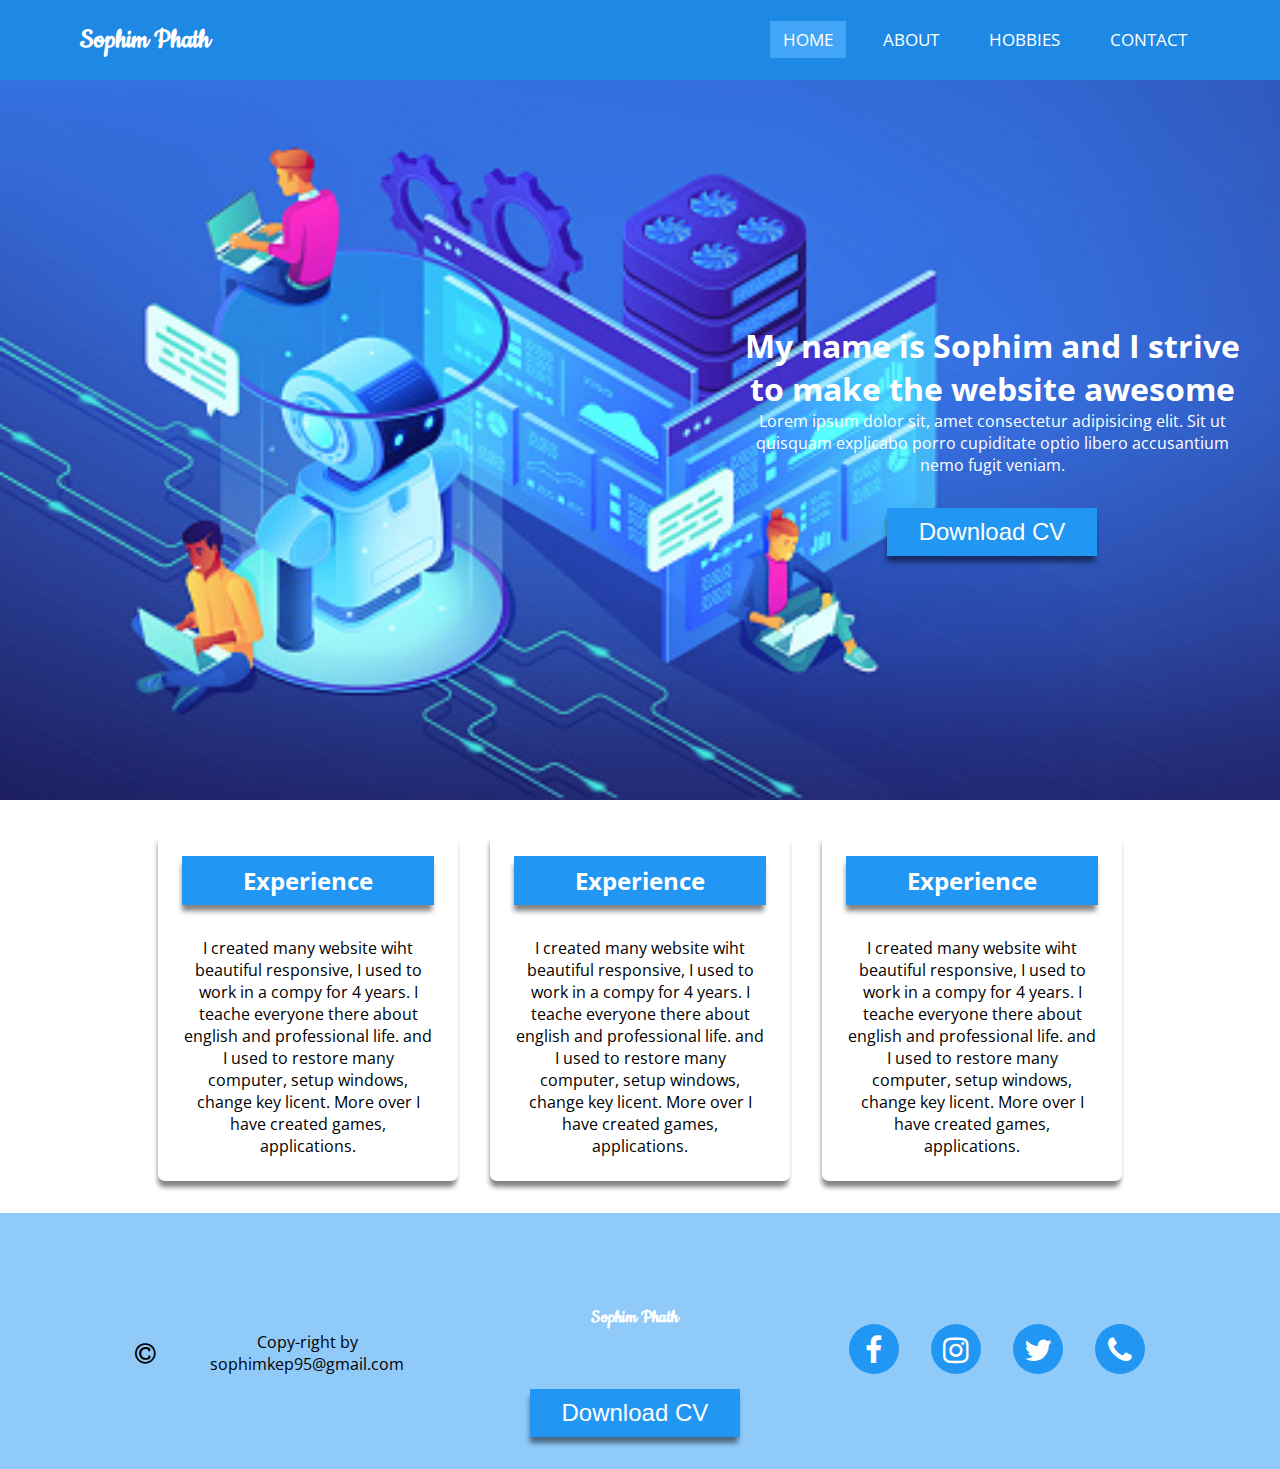
<file: index.html>
<!DOCTYPE html>
<html lang="en">
<head>
   <meta charset="UTF-8">
   <meta http-equiv="X-UA-Compatible" content="IE=edge">
   <meta name="viewport" content="width=device-width, initial-scale=1.0">
   <title>Sophim Phath</title>
   <link href="https://fonts.googleapis.com/icon?family=Material+Icons" rel="stylesheet">
   <link rel="stylesheet" href="https://cdnjs.cloudflare.com/ajax/libs/font-awesome/4.7.0/css/font-awesome.min.css">
   <link rel="stylesheet" href="css/styel.css">
</head>
<body>
   <nav>
      <input type="checkbox" id="check">
      <label for="check" class="checkbtn">
         <i class="fa fa-bars"></i>
      </label>
      <label class="logo">Sophim Phath</label>
      <ul>
         <li><a href="#" class="active">Home</a></li>
         <li><a href="pages/about.html">About</a></li>
         <li><a href="pages/hobbies.html">Hobbies</a></li>
         <li><a href="pages/contact.html">Contact</a></li>
      </ul>
   </nav>
   <!-- banner -->
   <div class="baner">
      <div class="banner-left">

      </div>
      <div class="banner-right">
         <h1>My name is Sophim and I strive to make the website awesome</h1>
         <p>Lorem ipsum dolor sit, amet consectetur adipisicing elit. Sit ut quisquam explicabo porro cupiditate optio libero accusantium nemo fugit veniam.</p>
         <a href="sophim.cv.pdf" download>
            <button class="btn mgt">Download CV</button>
         </a>
      </div>
   </div>
   <div class="body mgt">
      <div class="card-container">
         <div class="card">
            <h2>Experience</h2>
            <p class="mgt">I created many website wiht beautiful responsive, I used to work in a compy for 4 years. I teache everyone there about english and professional life.
               and I used to restore many computer, setup windows, change key licent. More over I have created games, applications. 
            </p>
            </div>
            <div class="card">
            <h2>Experience</h2>
            <p class="mgt">I created many website wiht beautiful responsive, I used to work in a compy for 4 years. I teache everyone there about english and professional life.
               and I used to restore many computer, setup windows, change key licent. More over I have created games, applications. 
            </p>
            </div>
            <div class="card">
            <h2>Experience</h2>
            <p class="mgt">I created many website wiht beautiful responsive, I used to work in a compy for 4 years. I teache everyone there about english and professional life.
               and I used to restore many computer, setup windows, change key licent. More over I have created games, applications. 
            </p>
            </div>
      </div>
   </div>
   <!-- footer -->
   <footer class="mgt">
      <div class="foot-container">
         <div class="copy">
            <i class="fa fa-copyright"></i>
            <p>Copy-right by sophimkep95@gmail.com</p>
         </div>
         <div class="center">
            <a href="#"><label class="logo">Sophim Phath</label></a>
            <a href="sophim.cv.pdf" download="">
               <button class="btn mgt">Download CV</button>
            </a>
         </div>
         <div class="social">
            <div class="icons">
               <a href="https://www.facebook.com/Sophim-Developer-108037395030291/"><i class="fa fa-facebook"></i></a>
            </div>
            <div class="icons">
               <a href="https://www.instagram.com/sophimphath/"><i class="fa fa-instagram"></i></a>
            </div>
            <div class="icons">
               <a href="https://twitter.com/SophimDeveloper"><i class="fa fa-twitter"></i></a>
            </div>
            <div class="icons">
               <a href="https://www.facebook.com/Sophim-Developer-108037395030291/"><i class="fa fa-phone"></i></a>
            </div>
         </div>
      </div>
   </footer>
</body>
</html>
</file>
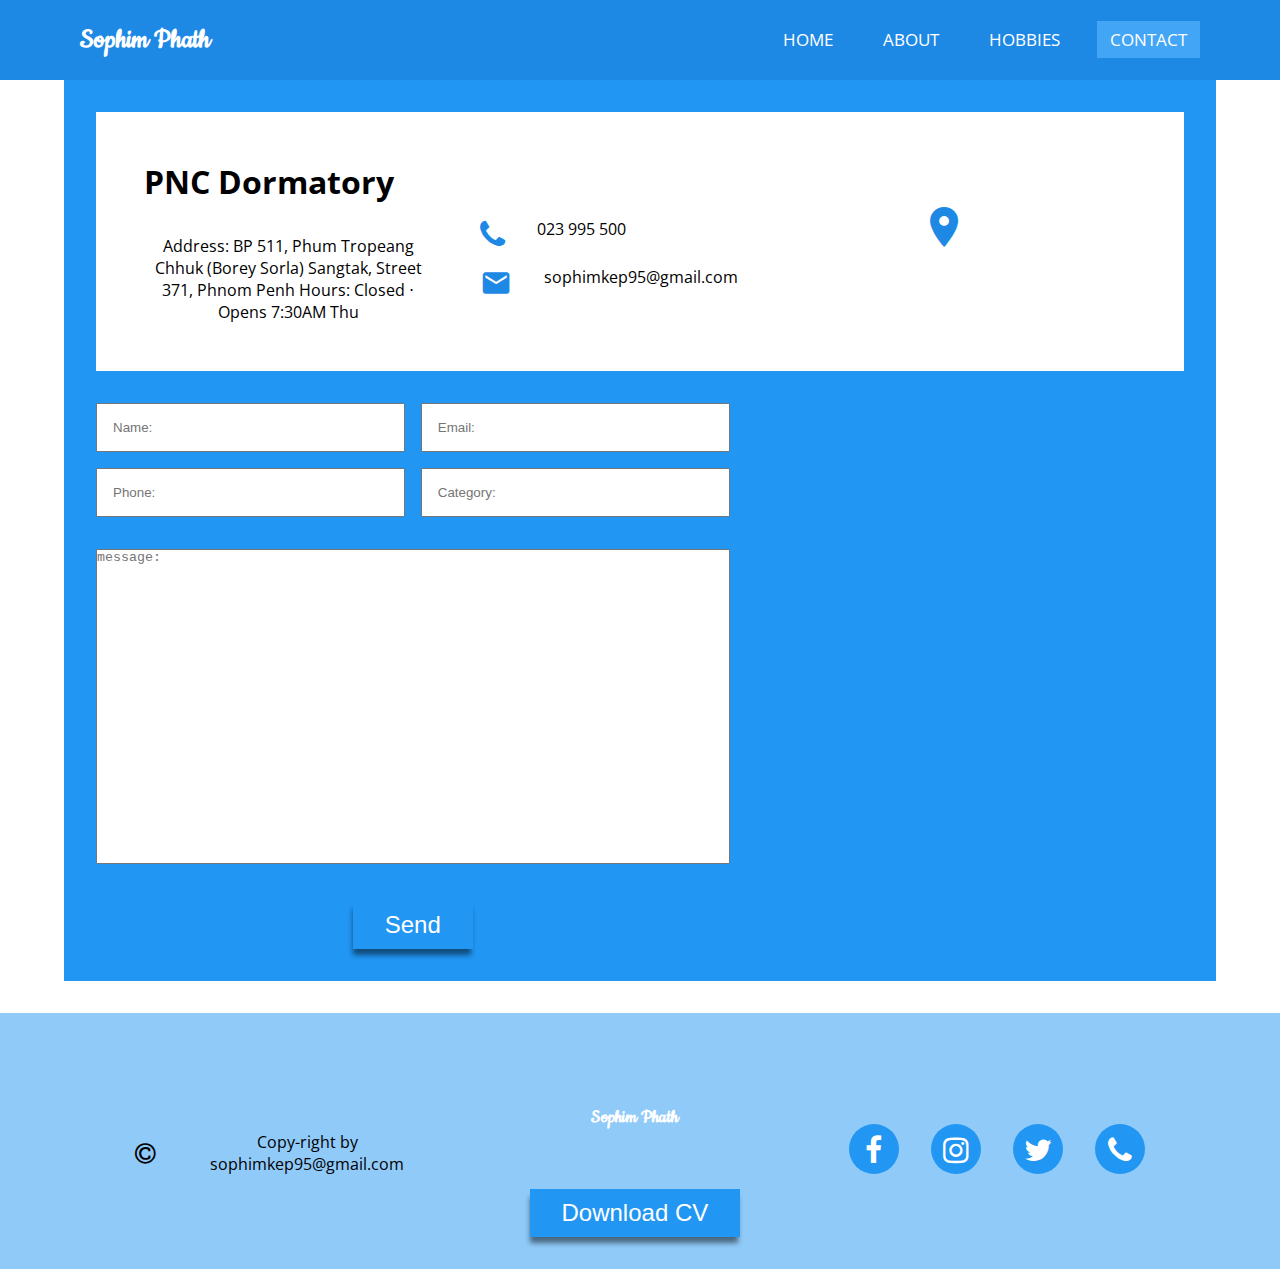
<file: pages/contact.html>
<!DOCTYPE html>
<html lang="en">
<head>
   <meta charset="UTF-8">
   <meta http-equiv="X-UA-Compatible" content="IE=edge">
   <meta name="viewport" content="width=device-width, initial-scale=1.0">
   <title>Sophim Phath</title>
   <link rel="stylesheet" href="https://cdnjs.cloudflare.com/ajax/libs/font-awesome/4.7.0/css/font-awesome.min.css">
   <link href="https://fonts.googleapis.com/icon?family=Material+Icons" rel="stylesheet">
   <link rel="stylesheet" href="/css/styel.css">
</head>
<body>
   <nav>
      <input type="checkbox" id="check">
      <label for="check" class="checkbtn">
         <i class="fa fa-bars"></i>
      </label>
      <label class="logo">Sophim Phath</label>
      <ul>
         <li><a href="../index.html">Home</a></li>
         <li><a href="about.html">About</a></li>
         <li><a href="hobbies.html">Hobbies</a></li>
         <li><a href="#" class="active">Contact</a></li>
      </ul>
   </nav>

   <div class="con-container">
      <div class="con-box">
         <h1>PNC Dormatory</h1>
         <div class="marks">
            <div class="mark1">
               <p class="mgt">Address: BP 511, Phum Tropeang Chhuk (Borey Sorla) Sangtak, Street 371, Phnom Penh
                  Hours: Closed ⋅ Opens 7:30AM Thu
                  </p>
            </div>
            <div class="mark2">
               <div class="contact">
                  <a href="https://www.facebook.com/Sophim-Developer-108037395030291/"><i class="fa fa-phone"></i></a>
                  <p>023 995 500</p>
               </div>
               <div class="contact">
                  <a href="https://mail.google.com/mail/u/0/"><i class="material-icons">email</i></a>
                  <p class="email">sophimkep95@gmail.com</p>
               </div>
            </div>
            <div class="mark3">
               <div class="location">
                  <a href="https://goo.gl/maps/V3Ag3v5QNmh4WLA99"><i class="material-icons">location_on</i></a>
               </div>
            </div>
         </div>
      </div>
      <div class="con-body">
         <div class="input-group">
            <div class="form-group">
               <input type="name" placeholder="Name:" class="form-control">
               <input type="email" placeholder="Email:" class="form-control">
               <input type="phone" placeholder="Phone:" class="form-control">
               <input type="category" placeholder="Category:" class="form-control">
            </div>
            <textarea class="text-area form-control" placeholder="message:"></textarea>
            <button class="btn mgt" type="submit">Send</button>
         </div>
         <div class="map">
            <iframe src="https://www.google.com/maps/embed?pb=!1m14!1m8!1m3!1d64045283.82575858!2d104.883084!3d11.55086!3m2!1i1024!2i768!4f13.1!3m3!1m2!1s0x0%3A0x171e0b69c7c6f7ba!2sPasserelles%20Num%C3%A9riques%20Cambodia%20(PNC)!5e0!3m2!1sen!2skh!4v1636780907303!5m2!1sen!2skh" style="border:0;" allowfullscreen="" loading="lazy"></iframe>
         </div>
      </div>
   </div>

   <footer class="mgt">
      <div class="foot-container">
         <div class="copy">
            <i class="fa fa-copyright"></i>
            <p>Copy-right by sophimkep95@gmail.com</p>
         </div>
         <div class="center">
            <a href="../index.html"><label class="logo">Sophim Phath</label></a>
            <a href="../sophim.cv.pdf" download="">
               <button class="btn mgt">Download CV</button>
            </a>
         </div>
         <div class="social">
            <div class="icons">
               <a href="https://www.facebook.com/Sophim-Developer-108037395030291/"><i class="fa fa-facebook"></i></a>
            </div>
            <div class="icons">
               <a href="https://www.instagram.com/sophimphath/"><i class="fa fa-instagram"></i></a>
            </div>
            <div class="icons">
               <a href="https://twitter.com/SophimDeveloper"><i class="fa fa-twitter"></i></a>
            </div>
            <div class="icons">
               <a href="https://www.facebook.com/Sophim-Developer-108037395030291/"><i class="fa fa-phone"></i></a>
            </div>
         </div>
      </div>
   </footer>
</body>
</html>
</file>
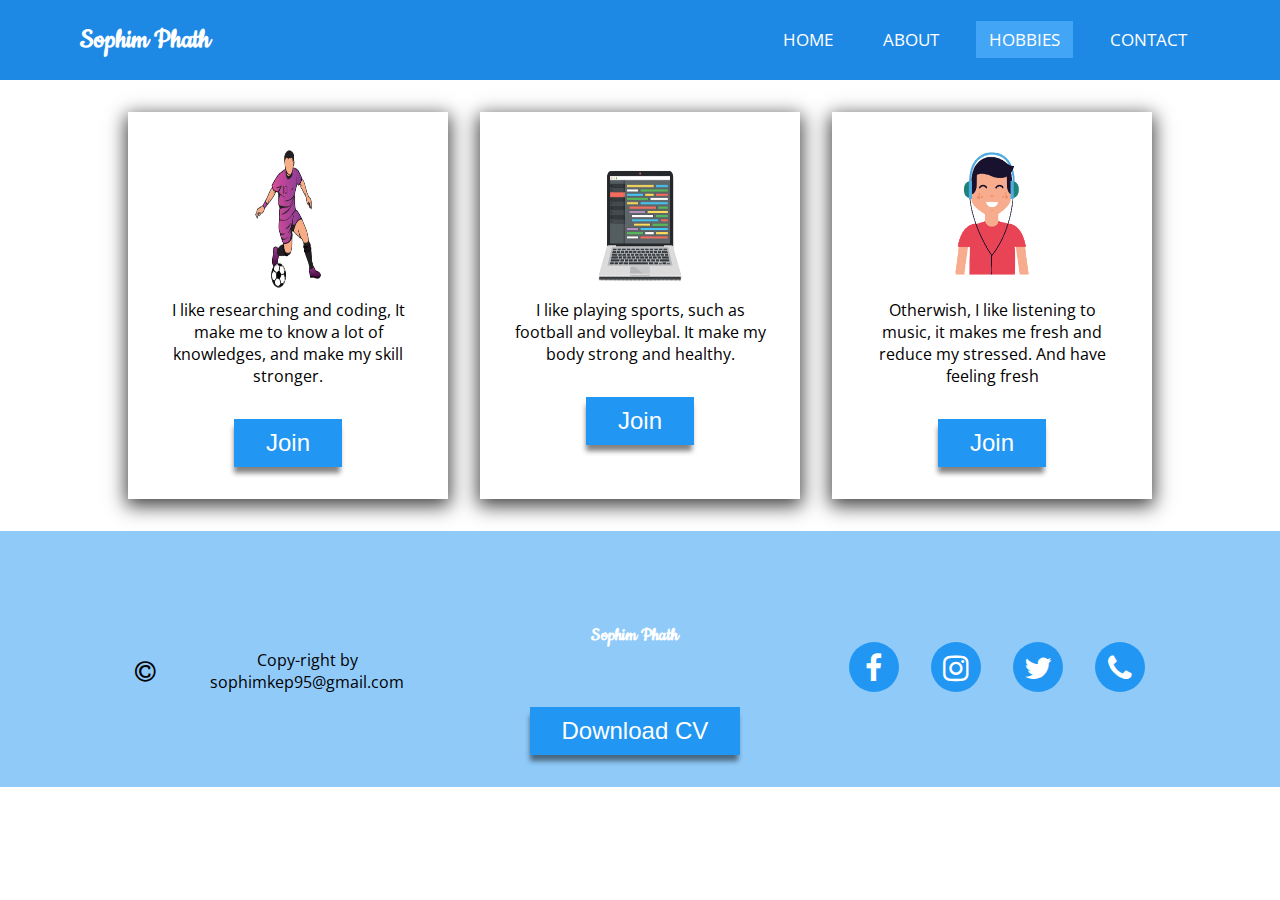
<file: pages/hobbies.html>
<!DOCTYPE html>
<html lang="en">
<head>
   <meta charset="UTF-8">
   <meta http-equiv="X-UA-Compatible" content="IE=edge">
   <meta name="viewport" content="width=device-width, initial-scale=1.0">
   <title>Sophim Phath</title>
   <link rel="stylesheet" href="https://cdnjs.cloudflare.com/ajax/libs/font-awesome/4.7.0/css/font-awesome.min.css">
   <link rel="stylesheet" href="/css/styel.css">
</head>
<body>
   <nav>
      <input type="checkbox" id="check">
      <label for="check" class="checkbtn">
         <i class="fa fa-bars"></i>
      </label>
      <label class="logo">Sophim Phath</label>
      <ul>
         <li><a href="../index.html">Home</a></li>
         <li><a href="about.html">About</a></li>
         <li><a href="#" class="active">Hobbies</a></li>
         <li><a href="contact.html">Contact</a></li>
      </ul>
   </nav>

   <div class="hobbies-body mgt">
      <div class="hob-card mgt">
         <div class="cards">
            <img src="../images/h2.png" alt="">
            <p>I like researching and coding, It make me to know a lot of knowledges, and make my skill stronger.</p>
            <a href="https://meet.google.com/mcn-wnpk-ogs?pli=1&authuser=0"><button class="btn mgt">Join</button></a>
         </div>
         <div class="cards">
            <img src="../images/h1.png" alt="">
            <p>I like playing sports, such as football and volleybal. It make my body strong and healthy.</p>
            <a href="https://meet.google.com/mcn-wnpk-ogs?pli=1&authuser=0"><button class="btn mgt">Join</button></a>
         </div>
         <div class="cards">
            <img src="../images/h3.png" alt="">
            <p>Otherwish, I like listening to music, it makes me fresh and reduce my stressed. And have feeling fresh</p>
            <a href="https://meet.google.com/mcn-wnpk-ogs?pli=1&authuser=0"><button class="btn mgt">Join</button></a>
         </div>
      </div>
   </div>

   <footer class="mgt">
      <div class="foot-container">
         <div class="copy">
            <i class="fa fa-copyright"></i>
            <p>Copy-right by sophimkep95@gmail.com</p>
         </div>
         <div class="center">
            <a href="../index.html"><label class="logo">Sophim Phath</label></a>
            <a href="../sophim.cv.pdf" download="">
               <button class="btn mgt">Download CV</button>
            </a>
         </div>
         <div class="social">
            <div class="icons">
               <a href="https://www.facebook.com/Sophim-Developer-108037395030291/"><i class="fa fa-facebook"></i></a>
            </div>
            <div class="icons">
               <a href="https://www.instagram.com/sophimphath/"><i class="fa fa-instagram"></i></a>
            </div>
            <div class="icons">
               <a href="https://twitter.com/SophimDeveloper"><i class="fa fa-twitter"></i></a>
            </div>
            <div class="icons">
               <a href="https://www.facebook.com/Sophim-Developer-108037395030291/"><i class="fa fa-phone"></i></a>
            </div>
         </div>
      </div>
   </footer>
</body>
</html>
</file>
<file: css/styel.css>
@import url('https://fonts.googleapis.com/css2?family=Cookie&family=Open+Sans:wght@300&display=swap');
*{
   padding: 0;
   margin: 0;
   text-decoration: none;
   list-style: none;
   box-sizing: border-box;
}
body {
   font-family: 'Open Sans', sans-serif;
   overflow-x: hidden;
}
nav {
   height: 80px;
   width: 100%;
   background: #1E88E5;
}
label.logo {
   color: white;
   font-size: 30px;
   line-height: 80px;
   padding: 0 80px;
   font-weight: bold;
   font-family: 'Cookie', cursive;
}
ul {
   padding: 0 50px;
}
nav ul {
   float: right;
   margin-right: 20px;
}
nav ul li {
   display: inline-block;
   line-height: 80px;
   margin: 0 10px;
}
nav ul li a{
   color: white;
   font-size: 17px;
   padding: 7px 13px;
   text-transform: uppercase;
}
nav ul li a:hover{
   background: #42A5F5;
   transition: .5s;
}
.checkbtn {
   font-size: 30px;
   color: white;
   float: right;
   line-height: 80px;
   margin-right: 40px;
   cursor: pointer;
   display: none;
}
#check {
   display: none;
}
.btn:hover{
   background: white;
   color: #1E88E5;
}

/* banner */

.baner {
   width: 100%;
   display: flex;
   justify-content: space-between;
   align-items: center;
   height: 80vh;
   background-image: url(../images/banner.jpg);
   background-size: cover;
   background-repeat: no-repeat;
}
.btn {
   background: #2196F3;
   color: #fff;
   border: none;
   padding: 10px 2rem;
   font-size: 1.5rem;
   box-shadow: -1px 7px 5px -1px rgba(0,0,0,0.49);
}

.banner-right {
   float: right;
   width: 40%;
   text-align: center;
   margin-right: 2rem;
   color: white;
}
.btn:hover {
   cursor: pointer;
   transform: scale(1.05);
}
.mgt {
   margin-top: 2rem;
}
.banner-right .photo img{
   width: 500px;
   margin-right: 1rem;
}
.body {
   display: flex;
   justify-content: center;
}
.card-container {
   display: flex;
   gap: 2rem;
   text-align: center;
}
.body .card h2 {
   background: #2196F3;
   color: white;
   box-shadow: -1px 7px 5px -1px rgba(0,0,0,0.49);
   padding: 0.5rem;
}
.body .card {
   background: white;
   width: 300px;
   padding: 1.5rem;
   border-radius: 7px;
   box-shadow: -1px 7px 5px -1px rgba(0,0,0,0.49);
}
.mgt {
   margin-top: 2rem;
}
/* footer */
footer {
   background: #90CAF9;
   padding: 2rem;
}
.foot-container {
   width: 83%;
   margin: auto;
   display: flex;
   justify-content: space-between;
   align-items: center;
   text-align: center;
}
.copy {
   display: flex;
   align-items: center;
   margin-top: 1.5rem;
   width: 40%;
   
}
.copy p{
   margin-left: 5px;
}
.center {
   margin-top: 2rem;
}
.copy i {
   font-size: 1.5rem;
}

.social {
   display: flex;
}
.social a{
   color: white;
   font-size: 30px;
}
.social .icons {
   margin-left: 2rem;
   background: #2196F3;
   height: 50px;
   width: 50px;
   border-radius: 50%;
   display: flex;
   justify-content: center;
   align-items: center;
   margin-top: 1rem;
}
footer a label.logo {
   font-size: 20px;
}
footer a label.logo:hover{
   cursor: pointer;
   color: #1E88E5;
}
/* about page */
.about {
   background: #90CAF9;
}
.contents {
   width: 90%;
   margin: auto;
   display: flex;
   justify-content: space-between;
   align-items: center;
   height: 50vh;
   padding: 2rem;
}
.content-left {
   width: 40%;
   text-align: center;
   margin-bottom: 4rem;
   margin-right: 3rem;
   margin-top: 4rem;
}
.content-right img{
   width: 60%;
   float: right;
}
.sub-content{
   margin-top: -16px;
}
.box-container {
   width: 85%;
   margin: auto;
   padding: 1rem;
   display: flex;
}
.box p {
   margin-top: 2rem;
}
.box {
   text-align: center;
   color: white;
   padding: 2rem;
}
.box .head span{
   background: white;
   padding: 1rem 1.6rem;
   border-radius: 50%;
   color: #2196F3;
   font-size: 1.5rem;
}
.box .head {
   margin-bottom: 2rem;
}
.bg1 {
   background: #1E88E5;
}
.bg2 {
   background: #42A5F5;
}
.bg3 {
   background: #2196F3;
}
.color {
   background: white;
   color: #2196F3;
}

.last-content {
   width: 83%;
   margin: auto;
   display: flex;
   gap: 2rem;
   justify-content: space-between;
}
.last-content .education {
   background: white;
   text-align: center;
   width: 43%;
   padding: 2rem;
   box-shadow: 0px 5px 18px 2px rgba(0,0,0,0.75);
}
.last-content .education .text {
   width: 60%;
   text-align: left;
   margin-left: 5rem;
}
.education h2 {
   background: #2196F3;
   color: white;
   box-shadow: -1px 7px 5px -1px rgba(0,0,0,0.49);
   padding: 0.5rem;
   text-align: center;
}

/* hobbies page */

.hob-card {
   width: 80%;
   margin: auto;
   display: grid;
   grid-template-columns: repeat(3,1fr);
   gap: 2rem;
}
.hob-card .cards {
   background: white;
   padding: 2rem;
   text-align: center;
   box-shadow: 0px 5px 18px 2px rgba(0,0,0,0.75);
}
.hob-card .cards img {
   width: 48%;
   height: 150px;
}
.cards .card {
   height: 50vh;
}

/* contact page */
.con-container {
   width: 90%;
   margin: auto;
   background: #2196F3;
   padding: 2rem;
   text-align: center;
}
.active {
   background: #42A5F5;
}
.con-box h1 {
   text-align: left;
}
.con-container .con-box {
   background: white;
   padding: 3rem;
}
.con-container .marks {
   display: flex;
   gap: 1rem;
}
.con-container .marks .mark1 {
   width: 30%;
}
.mark2 .contact {
   display: flex;
   gap: 2rem;
   width: 150px;
}
.mark2 {
   width: 30%;
}
.mark2 a{
   color: #1E88E5;
}
.contact i {
   font-size: 2rem;
   margin-top: 1rem;
}
.mark3 {
   width: 40%;
   text-align: center;
}
.mark3 i {
   font-size: 3rem;
}
.mark3 a {
   color: #1E88E5;
}
.con-body {
   display: flex;
   gap: 2rem;
}
.contact p {
   margin-top: 15px;
}
.contact {
   margin-left: 2rem;
}
.input-group {
   box-sizing: border-box;
   width: 60%;
   margin-top: 2rem;
}
.form-group {
   width: 100%;
   display: grid;
   grid-template-columns: repeat(2,1fr);
   gap: 1rem;
}
.form-control {
   outline: none;
}
.con-body .map {
   margin-top: 2rem;
}
input {
   padding: 15px;
}
.input-group textarea {
   resize: none;
}
.text-area {
   margin-top: 2rem;
   width: 100%;
   height: 35vh;
   outline: none;
}
.map {
   width: 40%;
}
.map iframe{
   width: 100%;
   height: 450px;
}
@media (max-width: 1024px){
   .baner {
      width: 100%;
      display: flex;
      justify-content: space-between;
      align-items: center;
      height: 80vh;
      background-image: url(../images/banner.jpg);
      background-size: cover;
      background-repeat: no-repeat;
   }
   .contents {
      width: 90%;
      margin: auto;
      display: flex;
      justify-content: space-between;
      align-items: center;
      height: 80vh;
      padding: 2rem;
   }
   .map iframe{
      width: 100%;
      height: 450px;
   }
   footer {
      background: #90CAF9;
      padding: 1rem;
   }
   footer a label.logo{
      font-size: 20px;
   }
   .foot-container {
      width: 90%;
      margin: auto;
      display: flex;
      justify-content: space-between;
      align-items: center;
      text-align: center;
   }
   .copy {
      display: flex;
      align-items: center;
      margin-top: 1.5rem;
   }
   .copy p{
      margin-left: 5px;
      font-size: 10px;
   }
   .center {
      margin-top: 2rem;
      width: 40%;
   }
   .copy i {
      font-size: 1.5rem;
   }
   
   .social {
      display: flex;
      justify-content: center;
   }
   .social a{
      color: white;
      font-size: 20px;
   }
   .social .icons {
      margin-left: 2rem;
      background: #2196F3;
      height: 40px;
      width: 40px;
      border-radius: 50%;
      display: flex;
      justify-content: center;
      align-items: center;
      margin-top: 1rem;
   }
   .hob-card .cards img {
      width: 60%;
      height: 200px;
   }
}
@media (max-width: 900px){
   .baner {
      width: 100%;
      display: flex;
      justify-content: space-between;
      align-items: center;
      height: 80vh;
      background-image: url(../images/banner.jpg);
      background-size: cover;
      background-repeat: no-repeat;
   }
   .contents {
      width: 90%;
      margin: auto;
      display: flex;
      justify-content: space-between;
      align-items: center;
      height: 90vh;
      padding: 2rem;
   }
   .content-left h1 {
      font-size: 1.5rem;
   }
   .banner-right {
      width: 80%;
      margin: auto;
      color: #000;
      font-weight: bold;
   }
   .banner-right h1{
      font-size: 1.5rem;
   }
   .banner-right p {
      font-size: 1rem;
      margin-top: 2rem;
      color: #000;
      font-weight: bold;
   }
   nav ul {
      float: right;
      margin-right: 10px;
   }
   label.logo {
      padding: 0 40px;
   }
   .card-container {
      display: grid;
      grid-template-columns: repeat(2,1fr);
      flex-wrap: wrap;
      gap: 2rem;
      text-align: center;
   }
   .social {
      display: flex;
      justify-content: center;
      margin: auto;
   }
   .social a{
      color: white;
      font-size: 25px;
   }
   .social .icons {
      margin-left: 2rem;
      background: #2196F3;
      height: 50px;
      width: 50px;
      border-radius: 50%;
      display: flex;
      justify-content: center;
      align-items: center;
      margin-top: 1rem;
   }
   .hob-card {
      display: grid;
      grid-template-columns: repeat(2,1fr);
      flex-wrap: wrap;
      justify-content: center;
   }
   .hob-card .cards img {
      width: 40%;
      height: 100px;
   }
   .map iframe{
      width: 100%;
      height: 450px;
   }
   .input-group {
      box-sizing: border-box;
      width: 60%;
      margin-top: 2rem;
   }
   footer {
      background: #90CAF9;
      padding: 2rem;
   }
   .foot-container {
      width: 83%;
      margin: auto;
      display: block;
      justify-content: space-between;
      align-items: center;
      text-align: center;
   }
   .copy {
      display: flex;
      align-items: center;
      width: 80%;
      margin: auto;
   }
   .copy p{
      font-size: 16px;
   }
   .center {
      margin-top: 1rem;
      width: 70%;
      margin: auto;
   }
   .center a label.logo {
      font-size: 35px;
   }
   .copy i {
      font-size: 2rem;
   }
   .social {
      display: flex;
      justify-content: center;
      margin: auto;
   }
   .social a{
      color: white;
      font-size: 25px;
   }
   .social .icons {
      margin-left: 2rem;
      background: #2196F3;
      height: 50px;
      width: 50px;
      border-radius: 50%;
      display: flex;
      justify-content: center;
      align-items: center;
      margin-top: 1rem;
   }
   footer .btn {
      margin-top: 0;
      margin-bottom: 10px;
      font-size: 1.3rem;
   }
}
@media (max-width: 767px){
   .checkbtn {
      display: block;
   }
   nav ul{
      position: fixed;
      width: 100%;
      height: 100vh;
      background: #12467a;
      top: 80px;
      left: -100%;
      transition: all .5s;
      text-align: center;
   }
   nav ul li{
      display: block;
      margin: 50px 0;
      line-height: 30px;
   }
   nav ul li a:hover,a.active {
      background: none;
      color: #1E88E5;
   }
   nav ul li a{
      font-size: 20px;
   }
   #check:checked ~ ul {
      left: 0;
   }
   label.logo {
      padding: 0 40px;
   }
   .center .logo{
      font-size: 20px;
   }
   .baner {
      width: 100%;
      display: flex;
      justify-content: space-between;
      align-items: center;
      background-image: url(../images/banner.jpg);
      background-size: cover;
      background-repeat: no-repeat;
   }
   .btn {
      background: #2196F3;
      color: #fff;
      border: none;
      padding: 10px 1.3rem;
      font-size: 1.5rem;
      box-shadow: -1px 7px 5px -1px rgba(0,0,0,0.49);
   }
   
   .banner-right {
      width: 80%;
      margin: auto;
      color: #000;
      font-weight: bold;
   }
   .banner-right h1{
      font-size: 1.5rem;
   }
   .banner-right p {
      font-size: 1rem;
      margin-top: 2rem;
      color: #000;
      font-weight: bold;
   }
   .body {
      display: grid;
      justify-content: center;
      width: 90%;
      margin: auto;
   }
   .contents {
      width: 90%;
      margin: auto;
      display: flex;
      justify-content: space-between;
      align-items: center;
      height: 80vh;
      padding: 2rem;
   }
   .card-container {
      margin-top: 2rem;
      display: grid;
      grid-template-columns: repeat(1,1fr);
      gap: 2rem;
      text-align: center;
   }
   .body .card h2 {
      background: #2196F3;
      color: white;
      box-shadow: -1px 7px 5px -1px rgba(0,0,0,0.49);
      padding: 0.5rem;
      font-size: 2rem;
      margin-bottom: 2rem;
   }
   .body .card p{
      font-size: 1.5rem;
      width: 60%;
      margin: auto;
      text-align: left;
   }
   .body .card {
      background: white;
      width: 100%;
      padding: 2rem;
      border-radius: 7px;
      box-shadow: -1px 7px 5px -1px rgba(0,0,0,0.49);
   }
   footer {
      background: #90CAF9;
      padding: 2rem;
   }
   .foot-container {
      width: 83%;
      margin: auto;
      display: block;
      justify-content: space-between;
      align-items: center;
      text-align: center;
   }
   .copy {
      display: flex;
      align-items: center;
      width: 80%;
      margin: auto;
   }
   .copy p{
      font-size: 16px;
   }
   .center {
      margin-top: 1rem;
      width: 70%;
      margin: auto;
   }
   .center a label.logo {
      font-size: 35px;
   }
   .copy i {
      font-size: 2rem;
   }
   .social {
      display: flex;
      justify-content: center;
      margin: auto;
   }
   .social a{
      color: white;
      font-size: 25px;
   }
   .social .icons {
      margin-left: 2rem;
      background: #2196F3;
      height: 50px;
      width: 50px;
      border-radius: 50%;
      display: flex;
      justify-content: center;
      align-items: center;
      margin-top: 1rem;
   }
   footer .btn {
      margin-top: 0;
      margin-bottom: 10px;
      font-size: 1.3rem;
   }
   .about {
      background: #90CAF9;
   }
   .content-left {
      width: 90%;
      margin: auto;
   }
   .content-left h1 {
      font-size: 1.5rem;
   }
   .content-left p{
      font-size: 15px;
      margin-top: 2rem;
   }
   .content-left .btn{
      font-size: 1.2rem;
   }
   .content-right img{
      display: none;
   }
   .sub-content{
      margin-top: -16px;
   }
   .box-container {
      width: 90%;
      margin: auto;
      padding: 1rem;
      display: grid;
   }
   .box p {
      font-size: 20px;
      width: 80%;
      margin: auto;
   }
   .box h2 {
      font-size: 2rem;
   }
   .box {
      margin-top: 1.5rem;
      text-align: center;
      color: white;
      padding: 2.5rem;
      border-radius: 7px;

   }
   .box .head span{
      background: white;
      padding: 1rem 1.6rem;
      border-radius: 50%;
      color: #2196F3;
      font-size: 1.5rem;
   }
   .box .head {
      margin-bottom: 2rem;
   }
   .color {
      background: white;
      color: #2196F3;
   }
   
   .last-content {
      display: grid;
      margin-top: 1rem;
   }
   .last-content .education {
      display: flex;
      justify-content: center;
      width: 100%;
      background: white;
      box-shadow: 0px 5px 18px 2px rgba(0,0,0,0.75);
   }
   .last-content .education .text {
      width: 80%;
      margin: auto;
   }
   .last-content .education .text p {
      font-size: 20px;
   }
   .last-content .education .text h3 {
      font-size: 1.5rem;
   }
   .education h2 {
      background: #2196F3;
      color: white;
      box-shadow: -1px 7px 5px -1px rgba(0,0,0,0.49);
      padding: 0.5rem;
      text-align: center;
      font-size: 1.5rem;
   }
   .hob-card {
      display: grid;
      grid-template-columns: repeat(1,1fr);
      justify-content: center;
   }
   .hob-card .cards {
      background: white;
      padding: 2rem;
      text-align: center;
      box-shadow: 0px 5px 18px 2px rgba(0,0,0,0.75);
   }
   .hob-card .cards p {
      font-size: 1.6rem;
   }
   .hob-card .cards img {
      width: 60%;
      height: 265px;
   }
   .con-container {
      width: 90%;
      margin: auto;
      background: #2196F3;
      padding: 2rem;
      text-align: center;
   }
   .con-box h1 {
      text-align: left;
      font-size: 2rem;
   }
   .con-box p{
      font-size: 1.2rem;
   }
   .con-container .con-box {
      background: white;
      padding: 2rem;
   }
   .con-container .marks {
      display: block;
      gap: 1rem;
   }
   .con-container .marks .mark1 {
      width: 90%;
      text-align: left;
   }
   .mark2 .contact {
      display: flex;
      gap: 1rem;
   }
   .mark2 {
      width: 100%;
      margin-right: 10px;
      text-align: center;

   }
   .contact p{
      font-size: 18px;
   }
   .contact i {
      font-size: 2rem;
      margin-top: 1rem;
   }
   .mark3 {
      margin-top: 10px;
      width: 100%;
      text-align: center;
   }

   .mark3 i {
      font-size: 2.5rem;
   }
   
   .con-body {
      display: block;
      gap: 2rem;
      justify-content: center;
      align-items: center;
   }
   .contact p {
      margin-top: 15px;
   }
   .contact {
      margin-left: 2rem;
   }
   .input-group {
      box-sizing: border-box;
      width: 100%;
   }
   .form-group {
      width: 100%;
      display: block;
   }
   .form-control {
      width: 100%;
      outline: none;
      margin-top: 10px;
      background: #fff;
      border: none;
      padding: 1rem;
   }
   .con-body .map {
      margin-top: 2rem;
   }
   .input-group textarea {
      resize: none;
   }
   .input-group .btn{
      padding: 10px 1rem;
      font-size: 1.5rem;
   }
   .text-area {
      margin-top: 2rem;
      width: 100%;
      height: 35vh;
      outline: none;
      padding: 1.5rem;
      background: #fff;
   }
   .map {
      width: 100%;
   }
   .map iframe{
      width: 100%;
      height: 400px;
   }
}
@media (max-width: 500px){
   .baner {
      width: 100%;
      display: flex;
      justify-content: space-between;
      align-items: center;
      background-image: url(../images/banner.jpg);
      background-size: cover;
      background-repeat: no-repeat;
   }
   .btn {
      background: #2196F3;
      color: #fff;
      border: none;
      padding: 10px 1.3rem;
      font-size: 1.5rem;
      box-shadow: -1px 7px 5px -1px rgba(0,0,0,0.49);
   }
   .contents {
      width: 90%;
      margin: auto;
      display: flex;
      justify-content: space-between;
      align-items: center;
      height: 80vh;
      padding: 2rem;
   }
   .body .card p {
      width: 90%;
      text-align: left;
   }
   .hob-card .cards img {
      width: 60%;
      height: 200px;
   }
   footer {
      background: #90CAF9;
      padding: 2rem;
   }
   .foot-container {
      width: 90%;
      display: grid;
      grid-template-columns: repeat(1,1fr);
      justify-content: space-between;
      align-items: center;
      margin-left: 0;
   }
   .copy {
      display: flex;
      align-items: center;
      width: 100%;
   }
   .copy p{
      font-size: 20px;
   }
   .center {
      margin-top: 1rem;
      width: 70%;
      margin: auto;
   }
   .center a label.logo {
      font-size: 20px;
   }
   .copy i {
      font-size: 2rem;
   }
   .social {
      display: flex;
      margin: auto;
   }
   .social a{
      color: white;
      font-size: 25px;
   }
   .social .icons {
      margin: 15px;
      background: #2196F3;
      height: 40px;
      width: 40px;
      border-radius: 50%;
      display: flex;
      justify-content: center;
      align-items: center;
      margin-top: 1rem;
   }
   footer .btn {
      margin-top: 0;
      margin-bottom: 10px;
      font-size: 1.3rem;
   }
   .box .head span{
      background: white;
      padding: 0.4rem 1rem;
      border-radius: 50%;
      color: #2196F3;
      font-size: 1.5rem;
   }
   .hob-card {
      display: grid;
      grid-template-columns: repeat(1,1fr);
      justify-content: center;
   }
}
@media (max-width: 375px){
   label.logo{
      font-size: 20px;
      padding: 0 40px;
      margin-right: 10px;
   }
   .baner {
      width: 100%;
      display: flex;
      justify-content: space-between;
      align-items: center;
      background-image: url(../images/banner.jpg);
      background-size: cover;
      background-repeat: no-repeat;
   }
   .btn {
      background: #2196F3;
      color: #fff;
      border: none;
      padding: 10px 1rem;
      font-size: 1rem;
      box-shadow: -1px 7px 5px -1px rgba(0,0,0,0.49);
   }
   
   .banner-right {
      width: 80%;
      margin: auto;
      color: whitesmoke;
   }
   .banner-right h1{
      font-size: 1rem;
   }
   .banner-right p {
      font-size: 13px;
      margin-top: 2rem;
      color: white;
      font-weight: normal;
   }
   .about {
      height: 80vh;
   }
   .body {
      display: grid;
      justify-content: center;
   }
   .card-container {
      display: grid;
      grid-template-columns: repeat(1,1fr);
      gap: 2rem;
      text-align: center;
   }
   .body .card h2 {
      background: #2196F3;
      color: white;
      box-shadow: -1px 7px 5px -1px rgba(0,0,0,0.49);
      padding: 0.5rem;
   }
   .body .card p {
      font-size: 1rem;
   }
   .body .card {
      background: white;
      width: 300px;
      padding: 1.5rem;
      border-radius: 7px;
      box-shadow: -1px 7px 5px -1px rgba(0,0,0,0.49);
   }
   footer {
      background: #90CAF9;
      padding: 2rem;
   }
   footer a label.logo{
      font-size: 14px;
      padding: 0 20px;
      margin-right: 10px;
   }
   .foot-container {
      width: 80%;
      margin: auto;
      display: grid;
      justify-content: space-between;
      align-items: center;
      text-align: center;
   }
   .copy {
      display: flex;
      align-items: center;
      width: 100%;
   }
   .copy p{
      font-size: 12px;
   }
   .center {
      width: 100%;
   }
   .copy i {
      font-size: 1rem;
      margin-left: 15px;
   }
   .social {
      display: flex;
   }
   .social a{
      color: white;
      font-size: 20px;
   }
   .social .icons {
      margin-left: 0.5rem;
      background: #2196F3;
      height: 40px;
      width: 40px;
      border-radius: 50%;
      display: flex;
      justify-content: center;
      align-items: center;
      margin-top: 0.5rem;
      margin-left: 0;
   }
   footer .btn {
      margin-top: 0;
      margin-bottom: 10px;
      font-size: 1rem;
   }
   .about {
      background: #90CAF9;
   }
   .contents {
      width: 90%;
      margin: auto;
      display: flex;
      justify-content: space-between;
      align-items: center;
      height: 50vh;
      padding: 2rem;
   }
   .content-left {
      width: 90%;
      margin: auto;
   }
   .content-left h1 {
      font-size: 1.1rem;
   }
   .content-left p{
      font-size: 14px;
   }
   .content-right img{
      display: none;
   }
   .sub-content{
      margin-top: -16px;
   }
   .box-container {
      width: 92%;
      margin: auto;
      padding: 1rem;
      display: grid;
   }
   .box p {
      margin-top: 1rem;
      font-size: 15px;
      width: 90%;
   }
   .box h2 {
      font-size: 1.2rem;
   }
   .box {
      margin-top: 1.5rem;
      text-align: center;
      color: white;
      padding: 2rem;
      border-radius: 7px;
   }
   .box .head span{
      background: white;
      padding: 12px 18px;
      border-radius: 50%;
      color: #2196F3;
      font-size: 1rem;
   }
   .box .head {
      margin-bottom: 2rem;
   }
   .color {
      background: white;
      color: #2196F3;
   }
   
   .last-content {
      display: grid;
      margin-top: 1rem;
   }
   .last-content .education {
      width: 100%;
      margin: auto;
      text-align: center;
      background: white;
      box-shadow: 0px 5px 18px 2px rgba(0,0,0,0.75);
   }
   .last-content .education .text {
      margin-left: 15px;
      width: 90%;
   }
   .education h2 {
      font-size: 1rem;
      background: #2196F3;
      color: white;
      box-shadow: -1px 7px 5px -1px rgba(0,0,0,0.49);
      padding: 0.5rem;
      text-align: center;
   }
   .last-content .education .text h3 {
      font-size: 25px;
   }
   .last-content .education .text p {
      font-size: 16px;
   }
   .hob-card {
      display: grid;
      grid-template-columns: repeat(1,1fr);
      justify-content: center;
   }
   .hob-card .cards {
      background: white;
      padding: 2rem;
      text-align: center;
      box-shadow: 0px 5px 18px 2px rgba(0,0,0,0.75);
   }
   .hob-card .cards img {
      width: 60%;
      height: 150px;
   }
   .hob-card .cards p {
      font-size: 16px;
   }
   .cards .card {
      height: 50vh;
   }
   .con-container {
      width: 90%;
      margin: auto;
      background: #2196F3;
      padding: 2rem;
      text-align: center;
   }
   .con-box h1 {
      text-align: left;
      font-size: 1.3rem;
   }
   .con-container .con-box {
      background: white;
      padding: 2rem;
   }
   .con-container .marks {
      display: block;
      gap: 1rem;
   }
   .con-container .marks .mark1 {
      width: 90%;
      text-align: left;
   }
   .mark1 p {
      font-size: 15px;
   }
   .mark2 .contact {
      display: flex;
      gap: 1rem;
   }
   .mark2 {
      width: 100%;
      margin-right: 10px;
      text-align: center;
   }
   .contact p{
      font-size: 12px;
   }
   .contact i {
      font-size: 1rem;
      margin-top: 1rem;
   }
   .mark3 {
      margin-top: 10px;
      width: 100%;
      text-align: center;
   }
   .mark3 i {
      font-size: 2rem;
   }
   
   .con-body {
      display: block;
      gap: 2rem;
      justify-content: center;
      align-items: center;
   }
   .contact p {
      margin-top: 15px;
   }
   .contact {
      margin-left: 2rem;
   }
   .input-group {
      box-sizing: border-box;
      width: 100%;
   }
   .form-group {
      width: 100%;
      display: block;
   }
   .form-control {
      padding: 15px;
      width: 100%;
      outline: none;
      margin-top: 10px;
      background: #fff;
      border: none;
   }
   .con-body .map {
      margin-top: 2rem;
   }
   input {
      padding: 15px;
   }
   .input-group textarea {
      resize: none;
   }
   .text-area {
      margin-top: 2rem;
      width: 100%;
      height: 35vh;
      outline: none;
      padding: 15px;
      background: #fff;
   }
   .map iframe{
      width: 100%;
      height: 300px;
   }
   
}
</file>
